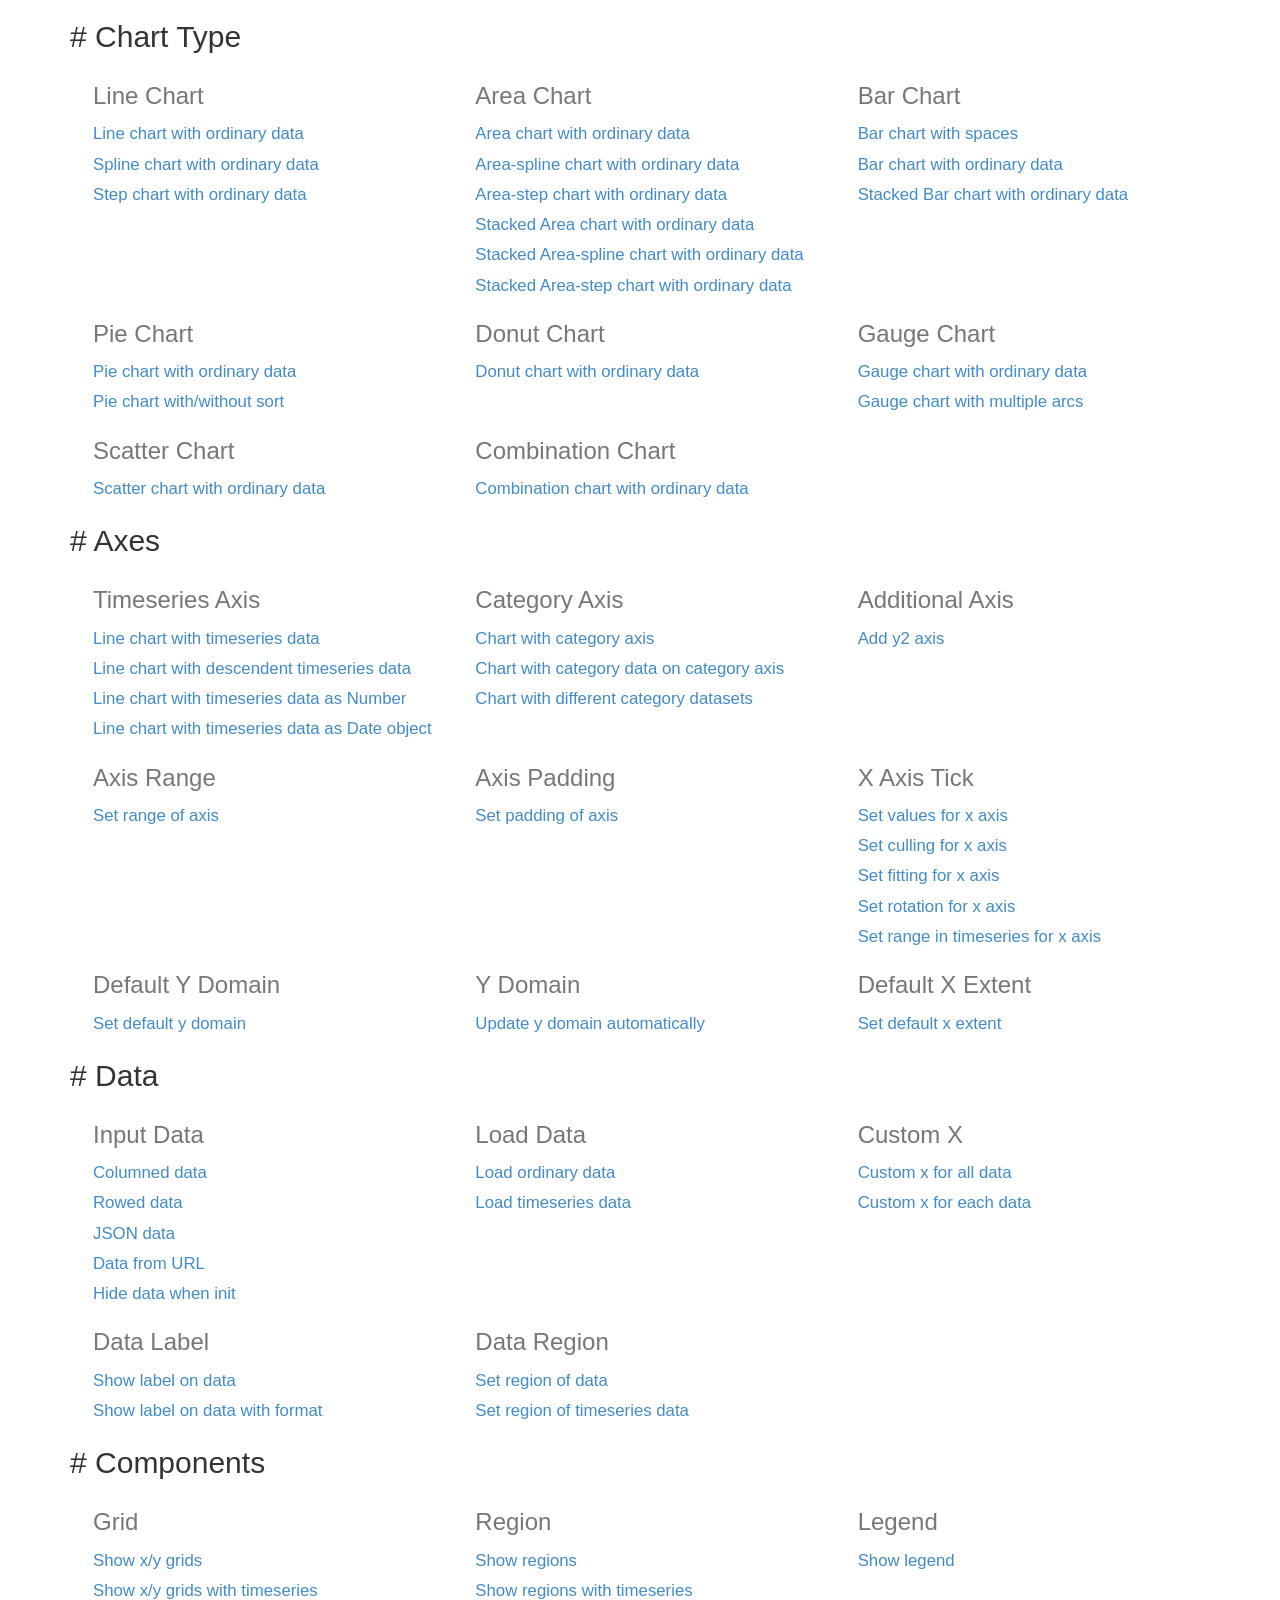
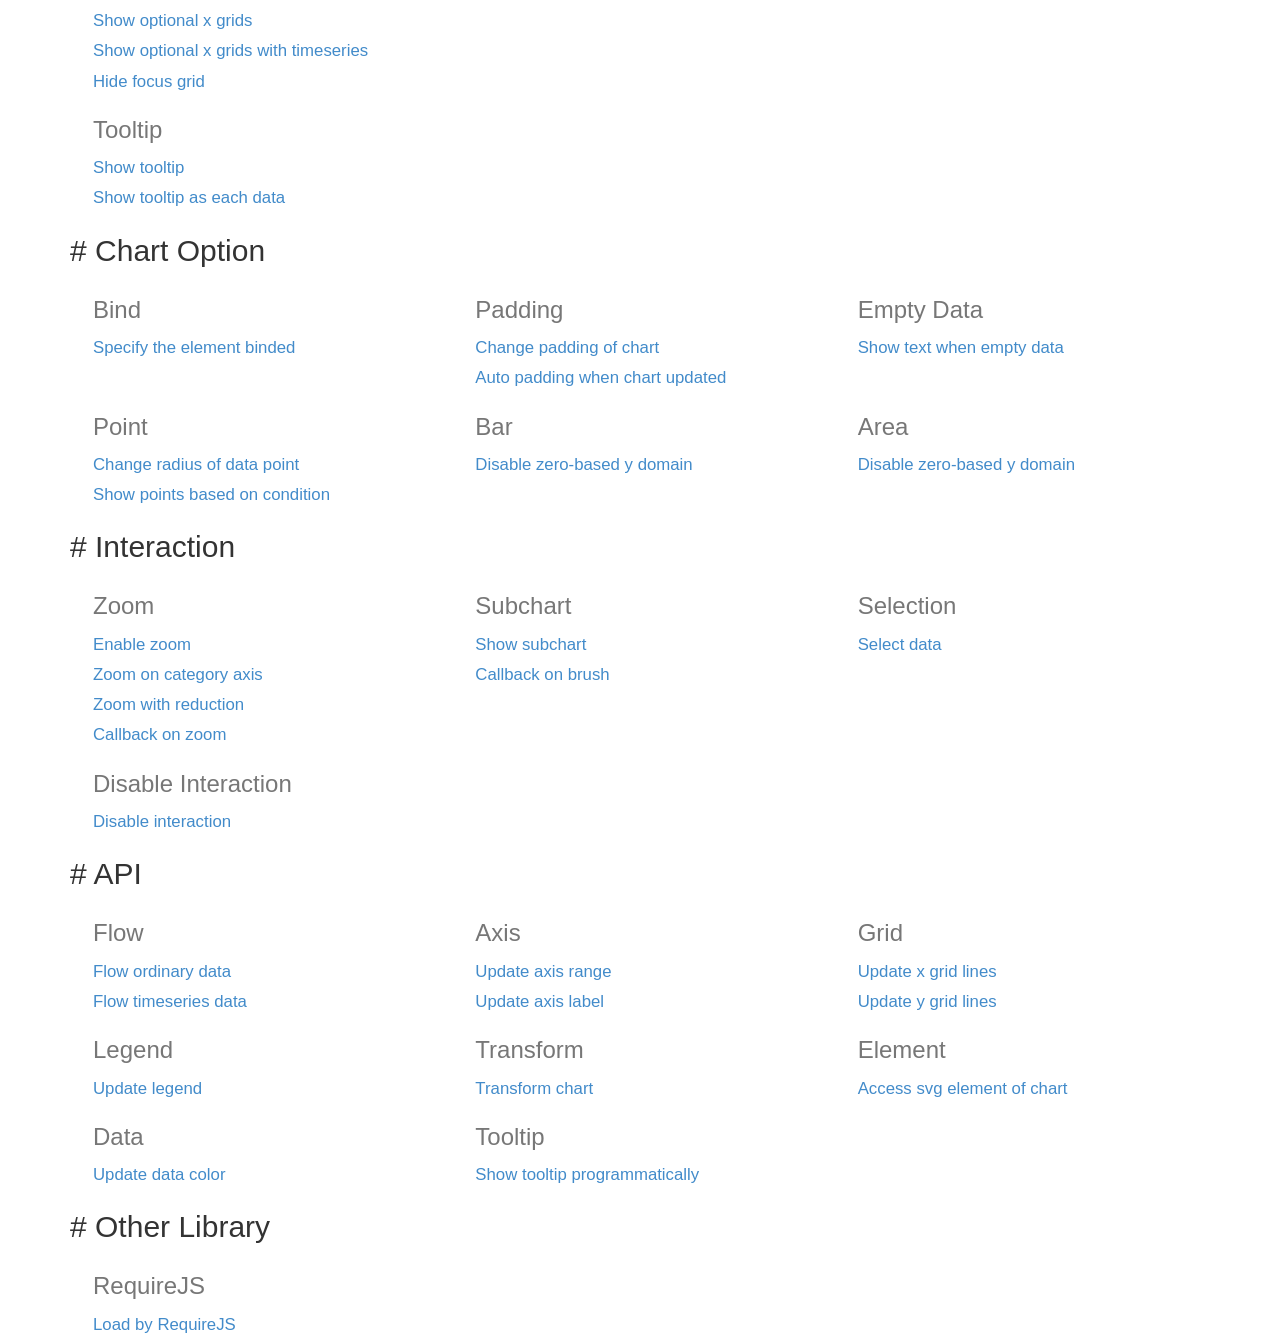
<file: assets/libs/c3/htdocs/index.html>
<html>
  <head>
    <link href="./css/bootstrap.min.css" rel="stylesheet">
    <link href="./css/index.css" rel="stylesheet">
  </head>
  <body>
    <div class="container">
      <div class="section">
        <h2># <span>Chart Type</span></h2>
        <div>
          <div class="row">
            <div class="col-md-4">
              <h3>Line Chart</h3>
              <a href="./samples/simple.html">
                Line chart with ordinary data
              </a>
              <a href="./samples/chart_spline.html">
                Spline chart with ordinary data
              </a>
              <a href="./samples/chart_step.html">
                Step chart with ordinary data
              </a>
            </div>
            <div class="col-md-4">
              <h3>Area Chart</h3>
              <a href="./samples/chart_area.html">
                Area chart with ordinary data
              </a>
              <a href="./samples/chart_area_spline.html">
                Area-spline chart with ordinary data
              </a>
              <a href="./samples/chart_area_step.html">
                Area-step chart with ordinary data
              </a>
              <a href="./samples/chart_area_stacked.html">
                Stacked Area chart with ordinary data
              </a>
              <a href="./samples/chart_area_spline_stacked.html">
                Stacked Area-spline chart with ordinary data
              </a>
              <a href="./samples/chart_area_step_stacked.html">
                Stacked Area-step chart with ordinary data
              </a>
            </div>
            <div class="col-md-4">
              <h3>Bar Chart</h3>
              <a href="./samples/chart_bar_space.html">
                  Bar chart with spaces
              </a>
              <a href="./samples/chart_bar.html">
                Bar chart with ordinary data
              </a>
              <a href="./samples/chart_bar_stacked.html">
                Stacked Bar chart with ordinary data
              </a>
            </div>
          </div>
          <div class="row">
            <div class="col-md-4">
              <h3>Pie Chart</h3>
              <a href="./samples/chart_pie.html">
                Pie chart with ordinary data
              </a>
              <a href="./samples/chart_pie_sort.html">
                Pie chart with/without sort
              </a>
            </div>
            <div class="col-md-4">
              <h3>Donut Chart</h3>
              <a href="./samples/chart_donut.html">
                Donut chart with ordinary data
              </a>
            </div>
            <div class="col-md-4">
              <h3>Gauge Chart</h3>
              <a href="./samples/chart_gauge.html">
                Gauge chart with ordinary data
              </a>
              <a href="./samples/chart_multi_arc_gauge.html">
                Gauge chart with multiple arcs
              </a>
            </div>
          </div>
          <div class="row">
            <div class="col-md-4">
              <h3>Scatter Chart</h3>
              <a href="./samples/chart_scatter.html">
                Scatter chart with ordinary data
              </a>
            </div>
            <div class="col-md-4">
              <h3>Combination Chart</h3>
              <a href="./samples/chart_combination.html">
                Combination chart with ordinary data
              </a>
            </div>
          </div>
        </div>
      </div>

      <div class="section">
        <h2># <span>Axes</span></h2>
        <div>
          <div class="row">
            <div class="col-md-4">
              <h3>Timeseries Axis</h3>
              <a href="./samples/timeseries.html">
                Line chart with timeseries data
              </a>
              <a href="./samples/timeseries_descendent.html">
                Line chart with descendent timeseries data
              </a>
              <a href="./samples/timeseries_raw.html">
                Line chart with timeseries data as Number
              </a>
              <a href="./samples/timeseries_date.html">
                Line chart with timeseries data as Date object
              </a>
            </div>
            <div class="col-md-4">
              <h3>Category Axis</h3>
              <a href="./samples/categorized.html">
                Chart with category axis
              </a>
              <a href="./samples/custom_x_categorized.html">
                Chart with category data on category axis
              </a>
              <a href="./samples/different_category_datasets.html">
                Chart with different category datasets
              </a>
            </div>
            <div class="col-md-4">
              <h3>Additional Axis</h3>
              <a href="./samples/axes_y2.html">
                Add y2 axis
              </a>
            </div>
          </div>
          <div class="row">
            <div class="col-md-4">
              <h3>Axis Range</h3>
              <a href="./samples/axes_range.html">
                Set range of axis
              </a>
            </div>
            <div class="col-md-4">
              <h3>Axis Padding</h3>
              <a href="./samples/axes_padding.html">
                Set padding of axis
              </a>
            </div>
            <div class="col-md-4">
              <h3>X Axis Tick</h3>
              <a href="./samples/axes_x_tick_values.html">
                Set values for x axis
              </a>
              <a href="./samples/axes_x_tick_culling.html">
                Set culling for x axis
              </a>
              <a href="./samples/axes_x_tick_fit.html">
                Set fitting for x axis
              </a>
              <a href="./samples/axes_x_tick_rotate.html">
                Set rotation for x axis
              </a>
              <a href="./samples/axes_x_range_timeseries.html">
                Set range in timeseries for x axis
              </a>
            </div>
          </div>
          <div class="row">
            <div class="col-md-4">
              <h3>Default Y Domain</h3>
              <a href="./samples/axes_y_default.html">
                Set default y domain
              </a>
            </div>
            <div class="col-md-4">
              <h3>Y Domain</h3>
              <a href="./samples/domain_y.html">
                Update y domain automatically
              </a>
            </div>
            <div class="col-md-4">
              <h3>Default X Extent</h3>
              <a href="./samples/axes_x_extent.html">
                Set default x extent
              </a>
            </div>
          </div>
        </div>
      </div>

      <div class="section">
        <h2># <span>Data</span></h2>
        <div>
          <div class="row">
            <div class="col-md-4">
              <h3>Input Data</h3>
              <a href="./samples/data_columned.html">
                Columned data
              </a>
              <a href="./samples/data_rowed.html">
                Rowed data
              </a>
              <a href="./samples/data_json.html">
                JSON data
              </a>
              <a href="./samples/data_url.html">
                Data from URL
              </a>
              <a href="./samples/data_hide.html">
                Hide data when init
              </a>
            </div>
            <div class="col-md-4">
              <h3>Load Data</h3>
              <a href="./samples/data_load.html">
                Load ordinary data
              </a>
              <a href="./samples/data_load_timeseries.html">
                Load timeseries data
              </a>
            </div>
            <div class="col-md-4">
              <h3>Custom X</h3>
              <a href="./samples/custom_x_scale.html">
                Custom x for all data
              </a>
              <a href="./samples/custom_xs_scale.html">
                Custom x for each data
              </a>
            </div>
          </div>
          <div class="row">
            <div class="col-md-4">
              <h3>Data Label</h3>
              <a href="./samples/data_label.html">
                Show label on data
              </a>
              <a href="./samples/data_label_format.html">
                Show label on data with format
              </a>
            </div>
            <div class="col-md-4">
              <h3>Data Region</h3>
              <a href="./samples/data_region.html">
                Set region of data
              </a>
              <a href="./samples/data_region_timeseries.html">
                Set region of timeseries data
              </a>
            </div>
          </div>
        </div>
      </div>

      <div class="section">
        <h2># <span>Components</span></h2>
        <div>
          <div class="row">
            <div class="col-md-4">
              <h3>Grid</h3>
              <a href="./samples/grids.html">
                 Show x/y grids
              </a>
              <a href="./samples/grids_timeseries.html">
                 Show x/y grids with timeseries
              </a>
              <a href="./samples/grid_x_lines.html">
                 Show optional x grids
              </a>
              <a href="./samples/grid_x_lines_timeseries.html">
                 Show optional x grids with timeseries
              </a>
              <a href="./samples/grid_focus.html">
                 Hide focus grid
              </a>
            </div>
            <div class="col-md-4">
              <h3>Region</h3>
              <a href="./samples/regions.html">
                 Show regions
              </a>
              <a href="./samples/regions_timeseries.html">
                 Show regions with timeseries
              </a>
            </div>
            <div class="col-md-4">
              <h3>Legend</h3>
              <a href="./samples/legend.html">
                 Show legend
              </a>
            </div>
          </div>
          <div class="row">
            <div class="col-md-4">
              <h3>Tooltip</h3>
              <a href="./samples/tooltip_show.html">
                Show tooltip
              </a>
              <a href="./samples/tooltip_grouped.html">
                Show tooltip as each data
              </a>
            </div>
          </div>
        </div>
      </div>

      <div class="section">
        <h2># <span>Chart Option</span></h2>
        <div>
          <div class="row">
            <div class="col-md-4">
              <h3>Bind</h3>
              <a href="./samples/bindto.html">
                Specify the element binded
              </a>
            </div>
            <div class="col-md-4">
              <h3>Padding</h3>
              <a href="./samples/padding.html">
                Change padding of chart
              </a>
              <a href="./samples/padding_update.html">
                Auto padding when chart updated
              </a>
            </div>
            <div class="col-md-4">
              <h3>Empty Data</h3>
              <a href="./samples/emptydata.html">
                Show text when empty data
              </a>
            </div>
          </div>
          <div class="row">
            <div class="col-md-4">
              <h3>Point</h3>
              <a href="./samples/point_r.html">
                Change radius of data point
              </a>
              <a href="./samples/point_show.html">
                Show points based on condition
              </a>
            </div>
            <div class="col-md-4">
              <h3>Bar</h3>
              <a href="./samples/bar_zerobased.html">
                Disable zero-based y domain
              </a>
            </div>
            <div class="col-md-4">
              <h3>Area</h3>
              <a href="./samples/area_zerobased.html">
                Disable zero-based y domain
              </a>
            </div>
          </div>
        </div>
      </div>

      <div class="section">
        <h2># <span>Interaction</span></h2>
        <div>
          <div class="row">
            <div class="col-md-4">
              <h3>Zoom</h3>
              <a href="./samples/zoom.html">
                Enable zoom
              </a>
              <a href="./samples/zoom.html">
                Zoom on category axis
              </a>
              <a href="./samples/zoom_reduction.html">
                Zoom with reduction
              </a>
              <a href="./samples/zoom_onzoom.html">
                Callback on zoom
              </a>
            </div>
            <div class="col-md-4">
              <h3>Subchart</h3>
              <a href="./samples/subchart.html">
                Show subchart
              </a>
              <a href="./samples/subchart_onbrush.html">
                Callback on brush
              </a>
            </div>
            <div class="col-md-4">
              <h3>Selection</h3>
              <a href="./samples/selection.html">
                Select data
              </a>
            </div>
          </div>
          <div class="row">
            <div class="col-md-4">
              <h3>Disable Interaction</h3>
              <a href="./samples/interaction_enabled.html">
                Disable interaction
              </a>
            </div>
          </div>
        </div>
      </div>

      <div class="section">
        <h2># <span>API</span></h2>
        <div>
          <div class="row">
            <div class="col-md-4">
              <h3>Flow</h3>
              <a href="./samples/api_flow.html">
                Flow ordinary data
              </a>
              <a href="./samples/api_flow_timeseries.html">
                Flow timeseries data
              </a>
            </div>
            <div class="col-md-4">
              <h3>Axis</h3>
              <a href="./samples/api_axis_range.html">
                Update axis range
              </a>
              <a href="./samples/api_axis_label.html">
                Update axis label
              </a>
            </div>
            <div class="col-md-4">
              <h3>Grid</h3>
              <a href="./samples/api_xgrid_lines.html">
                Update x grid lines
              </a>
              <a href="./samples/api_ygrid_lines.html">
                Update y grid lines
              </a>
            </div>
          </div>
          <div class="row">
            <div class="col-md-4">
              <h3>Legend</h3>
              <a href="./samples/api_legend.html">
                Update legend
              </a>
            </div>
            <div class="col-md-4">
              <h3>Transform</h3>
              <a href="./samples/api_transform.html">
                Transform chart
              </a>
            </div>
            <div class="col-md-4">
              <h3>Element</h3>
              <a href="./samples/element.html">
                Access svg element of chart
              </a>
            </div>
          </div>
          <div class="row">
            <div class="col-md-4">
              <h3>Data</h3>
              <a href="./samples/api_data_colors.html">
                Update data color
              </a>
            </div>
            <div class="col-md-4">
              <h3>Tooltip</h3>
              <a href="./samples/api_tooltip_show.html">
                Show tooltip programmatically
              </a>
            </div>
          </div>
        </div>
      </div>

      <div class="section">
        <h2># <span>Other Library</span></h2>
        <div>
          <div class="row">
            <div class="col-md-4">
              <h3>RequireJS</h3>
              <a href="./samples/requirejs.html">
                Load by RequireJS
              </a>
            </div>
          </div>
        </div>
      </div>

    </div>
  </body>
</html>
</file>
<file: assets/libs/c3/htdocs/css/index.css>
.row {
  margin-left: 8px;
}
.row a {
  display: block;
  text-align: left;
  font-size: 1.2em;
  line-height: 1.8;
}
.row h3 {
  color: #777;
}
</file>
